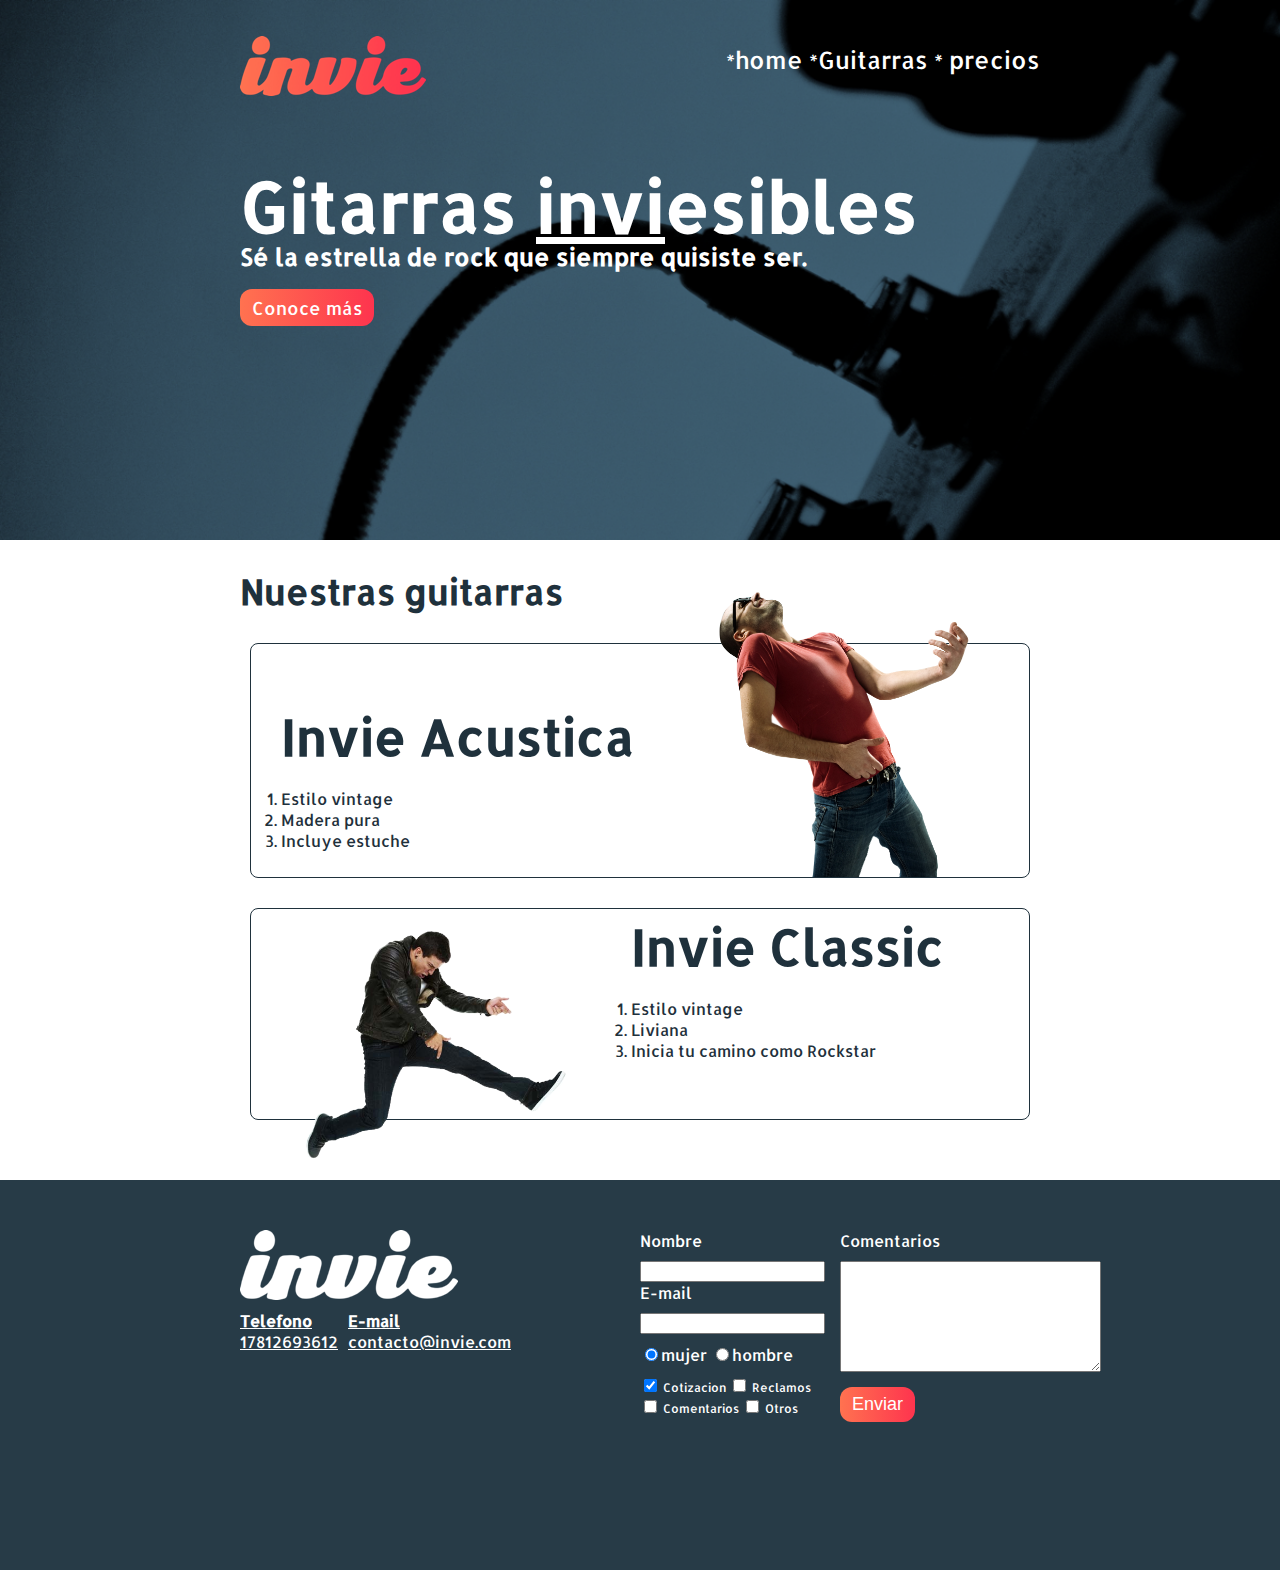
<file: index.html>
<!DOCTYPE html>
<html>
  <head>
    <meta charset="utf-8">
    <title>Invie- La mejor opción</title>
    <link rel="stylesheet" href="css/invie.css">
    <link href="https://fonts.googleapis.com/css?family=Allerta|Montserrat" rel="stylesheet"><!-- Tipografias -->
  </head>
  <body>
    <section id="portada" class="portada background"><!-- portada -->
      <header id="header" class="header contenedor"> <!-- header -->
        <figure class="logotipo"><!-- logotipo -->
          <img src="images/invie.png" width="186" height="60" alt="Invie Logotipo">
        </figure>
        <nav class="menu"><!-- menu -->
          <ul><!-- lista desordenada -->
            <li><a href="index.html">home</a></li>
            <li><a href="#guitarras">Guitarras</a></li><!-- Utilizamos #id de guitarras, para hacer una navegacion interna.-->
            <li><a href="precios.html"> precios</a></li>
          </ul>
        </nav>
      </header>
      <div class="contenedor">
        <h1 class="titulo">Gitarras <span>invi</span>esibles</h1><!-- titulo -->
                                     <!-- span nos sirve para englobar ciertos contenidos que queremos estilizar. -->
        <h3 class="title-a">Sé la estrella de rock que siempre quisiste ser.</h3><!-- resumen -->
        <a class="button" href="#guitarras">Conoce más</a><!-- boton -->
      </div>
    </section>
    <section id="guitarras" class="guitarras contenedor"><!-- guitarras -->
      <h2>Nuestras guitarras</h2><!-- titulo -->
    <article class="guitarra"><!-- guitarra 1 -->
      <img class="derecha" src="images/invie-acustica.png" width="350" alt="Guitarra Acustica">
      <div class="contenedor-guitarra-a">
        <h3 class="title-b">Invie Acustica</h3>
        <ol><!-- lista ordenada -->
          <li>Estilo vintage</li>
          <li>Madera pura</li>
          <li>Incluye estuche</li>
        </ol>
      </div>
    </article>
    <article class="guitarra b"><!-- guitarra 2 -->
      <img class="izquierda" src="images/invie-classic.png" width="350" alt="Guitarra Clasica">
      <div class="contenedor-guitarra-b">
        <h3 class="title-b">Invie Classic</h3>
        <ol><!-- lista ordenada -->
          <li>Estilo vintage</li>
          <li>Liviana</li>
          <li>Inicia tu camino como Rockstar</li>
        </ol>
      </div>
    </article>
    </section>
    <footer class="footer">
      <div class="contenedor">
        <div class="contacto">
          <img src="images/invie-white.png" alt="Logotipo invie">
          <a href="tel:+5747678353"><strong>Telefono</strong><span>17812693612</span></a>
          <!-- con href="tel:+5747678353, uestro sistema lo detectara para realizar llamadas-->
          <a href="mailto:contacto@invie.com"><strong>E-mail</strong><span>contacto@invie.com</span></a>
          <!-- con href="mailto:contacto@invie.com, uestro sistema lo detectara para enviar correo-->
        </div>
        <form class="formulario">
          <div class="col1">
            <label for="nombre">Nombre</label><!-- for= le da experiencia a la hora de dar clic  -->
            <input type="text" required id="nombre" name="nombre"/>
            <label for="email">E-mail</label>
            <input type="email" required id="email" name="email"/>
            <div class="sexo">
              <label for="mujer">
                <input type="radio" checked id="mujer" name="sexo" value="mujer">mujer<!-- name= nos permite seleccionar u hombre o mujer, solo uno -->
               </label>        <!-- checked, permite dejar marcado por defecto un checkbox -->
              <label for="hombre">
                <input type="radio" id="hombre" name="sexo" value="hombre">hombre
              </label>
            </div>
            <div class="intereses">
              <label for="cotizacion">
                <input type="checkbox" checked id="cotizacion" name="intereses" value="cotizacion"> Cotizacion
              </label>
              <label for="reclamos">
                <input type="checkbox" id="reclamos" name="intereses" value="reclamos"> Reclamos
              </label>
              <label for="comentarios">
                <input type="checkbox" id="comentarios" name="intereses" value="comentarios"> Comentarios
              </label>
              <label for="otro">
                <input type="checkbox" id="otros" name="intereses" value="otros"> Otros
              </label>
            </div>
          </div>
          <div class="col2">
            <label for="comentarios">Comentarios</label>
            <textarea name="comentarios" rows="7" cols="30" id="comentarios "></textarea>
            <input type="submit" value="Enviar" class="button">
          </div>
        </form>
      </footer>
    </div>
  </body>
</html>
</file>
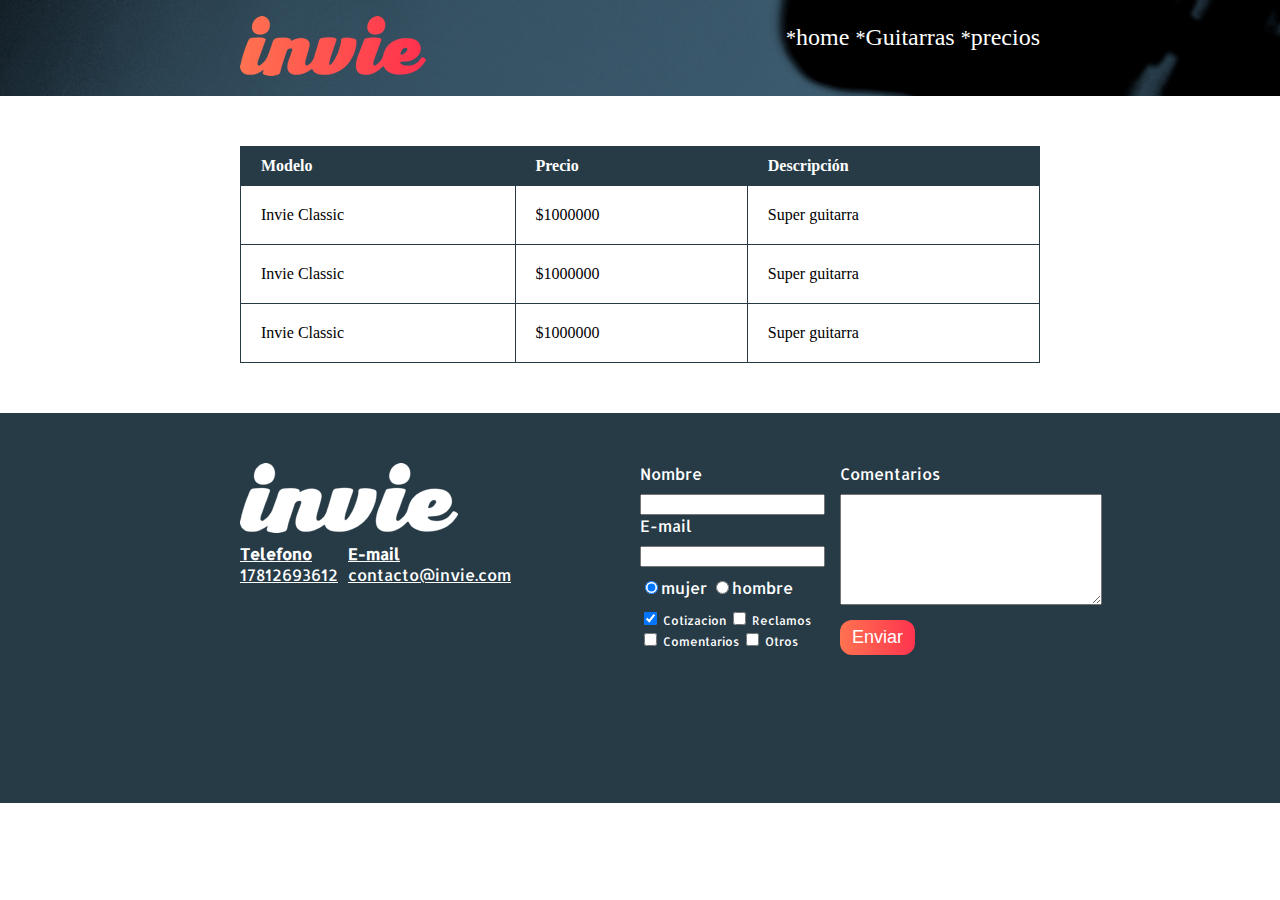
<file: precios.html>
<!DOCTYPE html>
<html>
  <head>
    <meta charset="utf-8">
    <title>Precios</title>
    <link rel="stylesheet" href="css/invie.css">
    <link href="https://fonts.googleapis.com/css?family=Allerta|Montserrat" rel="stylesheet"><!-- Tipografias -->
  </head>
  <body>
    <header id="header" class="header background"> <!-- header -->
      <div class="contenedor">
        <figure class="logotipo"><!-- logotipo -->
          <img src="images/invie.png" width="186" height="60" alt="Invie Logotipo">
        </figure>
        <nav class="menu"><!-- menu -->
           <ul><!-- lista desordenada -->
            <li><a href="index.html">home</a></li>
            <li><a href="index.html#guitarras">Guitarras</a></li><!-- Utilizamos #id de guitarras, para hacer una navegacion interna.-->
            <li><a href="precios.html">precios</a></li>
          </ul>
        </nav>
      </div>

    </header>
    <section class="tabla">
      <div class="contenedor">
      <table>
        <thead><!-- Titulos -->
          <tr>
            <th>Modelo</th>
            <th>Precio</th>
            <th>Descripción</th>
          </tr>
          </thead>
          <tbody>
            <tr>
              <td>Invie Classic</td>
              <td>$1000000</td>
              <td>Super guitarra</td>
            </tr>
            <tr>
              <td>Invie Classic</td>
              <td>$1000000</td>
              <td>Super guitarra</td>
            </tr>
            <tr>
              <td>Invie Classic</td>
              <td>$1000000</td>
              <td>Super guitarra</td>
            </tr>
          </tbody>
      </table>
    </div>
    </section>
    <footer class="footer">
      <div class="contenedor">
        <div class="contacto">
          <img src="images/invie-white.png" alt="Logotipo invie">
          <a href="tel:+5747678353"><strong>Telefono</strong><span>17812693612</span></a>
          <!-- con href="tel:+5747678353, uestro sistema lo detectara para realizar llamadas-->
          <a href="mailto:contacto@invie.com"><strong>E-mail</strong><span>contacto@invie.com</span></a>
          <!-- con href="mailto:contacto@invie.com, uestro sistema lo detectara para enviar correo-->
        </div>
        <form class="formulario">
          <div class="col1">
            <label for="nombre">Nombre</label><!-- for= le da experiencia a la hora de dar clic  -->
            <input type="text" required id="nombre" name="nombre"/>
            <label for="email">E-mail</label>
            <input type="email" required id="email" name="email"/>
            <div class="sexo">
              <label for="mujer">
                <input type="radio" checked id="mujer" name="sexo" value="mujer">mujer<!-- name= nos permite seleccionar u hombre o mujer, solo uno -->
               </label>        <!-- checked, permite dejar marcado por defecto un checkbox -->
              <label for="hombre">
                <input type="radio" id="hombre" name="sexo" value="hombre">hombre
              </label>
            </div>
            <div class="intereses">
              <label for="cotizacion">
                <input type="checkbox" checked id="cotizacion" name="intereses" value="cotizacion"> Cotizacion
              </label>
              <label for="reclamos">
                <input type="checkbox" id="reclamos" name="intereses" value="reclamos"> Reclamos
              </label>
              <label for="comentarios">
                <input type="checkbox" id="comentarios" name="intereses" value="comentarios"> Comentarios
              </label>
              <label for="otro">
                <input type="checkbox" id="otros" name="intereses" value="otros"> Otros
              </label>
            </div>
          </div>
          <div class="col2">
            <label for="comentarios">Comentarios</label>
            <textarea name="comentarios" rows="7" cols="30" id="comentarios "></textarea>
            <input type="submit" value="Enviar" class="button">
          </div>
        </form>
      </footer>

  </body>

  </html>
</file>
<file: css/invie.css>
/*Pagina para deradado de bottones,
colorizilla.com*/

/* Tipografias
font-family: 'Montserrat', sans-serif;
font-family: 'Allerta', sans-serif; */

/* * {
  padding: 10px;//Margen interno
  Usos del padding:
  padding-top: 10px ;
  padding-right: 10px;
  padding-left: 10px;
  padding-bottom: 10px;

  margin: 10px;//Margen Externo//
   Usos del margin:
  margin-top: 10px ;
  margin-right: 10px;
  margin-left: 10px;
  margin-bottom: 10px;

  border: 2px solid red;//Tamaño, tipo, color
} */
.background {/*Clase utilitaria*/
  background-image: url('../images/background.png');   /*El doble punto se utiliza para salir una carpeta. */
  background-size:cover;/*Permite a la imagen tomar toda la distribucion.*/
}
.contenedor {
  width: 800px;
  margin: auto;
  position: relative;
}

body {
  /* fuentes pendientes  */
  margin: 0;/*Para que mi pagina completa no tenga bordes*/
}

.header {
  position: relative;
}

.logotipo {
  display: inline-block;
  margin-left: 0;
}

.menu {
  font-size: 24px;
  display: inline-block;
  position: absolute;
  right: 0;
}

.menu li {
   display: inline-block;/*Los elementos del menu, se ponen uno a lado del otro*/
}

.menu li:before {/*Pseudoelemento, * de lado izquierdo de los enlaces*/
  content: '*';
  font-size: 20px;
  color: white;
}

.menu a {
  color: white;
  text-decoration: none;/*Para quitar subrallado de links*/
}

.portada {

color: white;/*Todos los textos dentro de la clase .portada, eredaran este color.*/
padding: 20px;/*Margen Interno*/
font-family: 'Allerta', sans-serif;
height: 500px;/*Tamaño de la imagen*/
}

.button {
  border-radius: 12px;/*Redodndeado del boton*/
  border: none;/*Sin borde*/
  background: #fd324e;/*Color boton*/
  color: white;/*letras*/
  padding: 7px 12px;/*Margen interior*/
  cursor: pointer;/*Puntero cambia al pasarlo por el boton.*/
  text-decoration: none;/*Quitar subrallado al enlace.*/
  font-size: 18px;
  background: linear-gradient(to left,#fe344e, #ff7250);/*Degradado de izquierda a derecha*/
}

.titulo {
  /* fuentes pendientes  */
  font-size: 70px;
  margin-bottom: 15px;
  margin-top: 70px;
  line-height: 40px;
}

.titulo span {
  text-decoration: underline;/*para subrallar invie.*/
}

.title-a {
  font-size: 24px;
  margin-top: 0;
}

.title-b {
  font-size: 50px;
  margin-bottom: 20px;
}

.guitarras {
  color: #1F313C; /*Todos los textos dentro de la clase .guitarras, eredaran este color.*/
  font-family: 'Allerta', sans-serif;
  margin-bottom: 60px !important;/*Marguen Inferior*/
}

.guitarras h2 {
  font-size: 35px;/*Solo el elemento h2 dentro de guitarra, eredara esta propiedad.*/
}

.guitarra {
  margin: 10px 10px 30px 10px;
  padding: 10px;
  border: 1px solid #1F313C;
  border-radius: 8px;/* redondear bordes de margenes */
}

.guitarra ol {
  padding: 0;
}

.guitarra.b {
    height: 190px;/*Alto*/


}

.derecha {
  float: right;
  position: relative;
  top: -127px;
}

.izquierda{
  float: left;
  position: relative;

}

.contenedor-guitarra-a {

  padding-left: 20px;
}

.contenedor-guitarra-b {
  margin-left: 370px;
  position: relative;
  bottom: 90px;
}

.footer {
  background: #273b47;
  padding: 50px 10px;
  font-family: 'Allerta', sans-serif;
}

.contacto {
  display: flex;
  width: 300px;
  flex-wrap: wrap;
  align-items: center;
}

.contacto img {
  display: block; /*Los elementos despues de la imagen se pondran de bajo de ella*/
}

.contacto strong {
  display: block;
}

.contacto a {
  color: white;
  margin: 10px 10px 10px 0;
  height: 200px;
}

.footer .contenedor {
  display: flex;
  justify-content: space-between;
}

.formulario {
  display: flex;
  width: 400px;
  color: white;


}

.col1 , .col2 {/*la coma es para poner las mismas propiedades a esas os columnas*/
  display: flex;
  flex-direction: column;

}

.col1 {
  margin-right: 15px;
  }

.col2 {
  align-items: flex-start;
}

.col2 .button {
  margin-top: 15px;
}

  .intereses label {
    font-size: 12px;
  }

  .formulario label, .sexo, .intereses {
    margin-bottom: 10px;
  }

  .sexo{
    margin-top: 10px;
  }

  table {
    width: 100%;/*Ancho */

  }

  th {
    background: #273b47;/*Color para el fondo de los titulos.*/
    color: white;
  }

  th {
    padding: 10px 20px;
    text-align: left;
  }

  td {
    padding: 20px;
  }

  table, td, th { /*Bordes para la tabla*/
    border: 1px solid  #273b47;
    border-collapse: collapse; /*para dejar una unica division.*/
  }

  input, textarea {
    outline: 0;
  }

  input:focus, textarea:focus { /*Seudo clases, para dar color dentro de casillas de nombre y emailtext-decoration: none*/
    background: lightgray;
  }

  .tabla {
    margin: 50px 0;
  }
</file>
